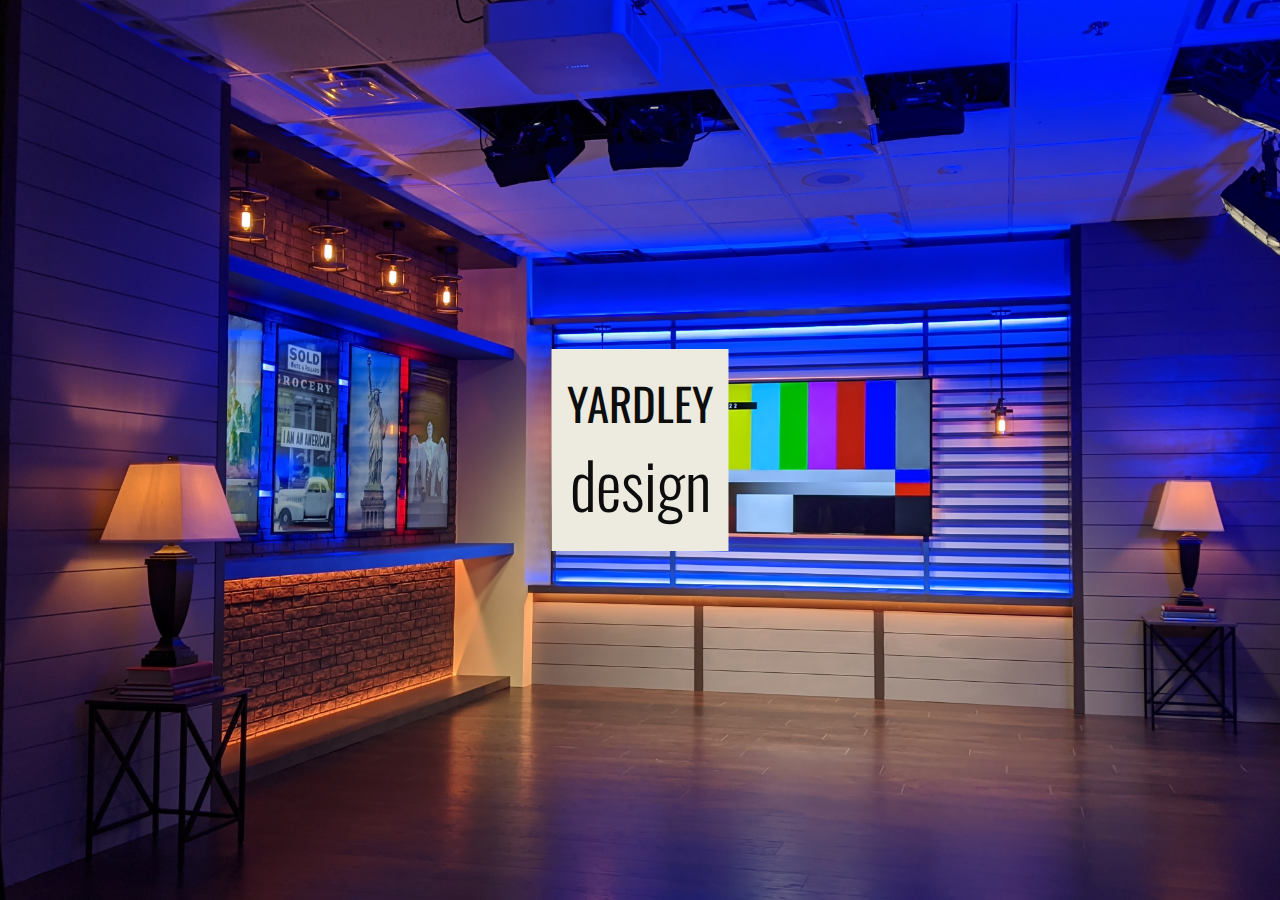
<file: index.html>
<!doctype html>
<html lang="en">
  <head>
    <!-- Required meta tags -->
    <meta charset="utf-8">
    <meta name="viewport" content="width=device-width, initial-scale=1, shrink-to-fit=no">

    <!-- Bootstrap CSS -->
    <!--<link rel="stylesheet" href="https://stackpath.bootstrapcdn.com/bootstrap/4.1.3/css/bootstrap.min.css" integrity="sha384-MCw98/SFnGE8fJT3GXwEOngsV7Zt27NXFoaoApmYm81iuXoPkFOJwJ8ERdknLPMO" crossorigin="anonymous">-->
    <link rel="stylesheet" href="background.css">
    <link rel="preconnect" href="https://fonts.gstatic.com">
    <link href="https://fonts.googleapis.com/css2?family=Oswald:wght@300;500&display=swap" rel="stylesheet">
  </head>
<!-- bootsrap navbar -->
<body>
<div id="container">
  <div id="overbutton">
    <a href="home.html"><font color="#0d0d0d">YARDLEY</br>
      <span style="font-size:4rem;font-weight:300;">design</span></font></a>
  </div>
</div>

    <!-- Optional JavaScript -->
    <!-- jQuery first, then Popper.js, then Bootstrap JS -->
    <script src="https://code.jquery.com/jquery-3.3.1.slim.min.js" integrity="sha384-q8i/X+965DzO0rT7abK41JStQIAqVgRVzpbzo5smXKp4YfRvH+8abtTE1Pi6jizo" crossorigin="anonymous"></script>
    <script src="https://cdnjs.cloudflare.com/ajax/libs/popper.js/1.14.3/umd/popper.min.js" integrity="sha384-ZMP7rVo3mIykV+2+9J3UJ46jBk0WLaUAdn689aCwoqbBJiSnjAK/l8WvCWPIPm49" crossorigin="anonymous"></script>
    <script src="https://stackpath.bootstrapcdn.com/bootstrap/4.1.3/js/bootstrap.min.js" integrity="sha384-ChfqqxuZUCnJSK3+MXmPNIyE6ZbWh2IMqE241rYiqJxyMiZ6OW/JmZQ5stwEULTy" crossorigin="anonymous"></script>
  </body>
</html>
</file>
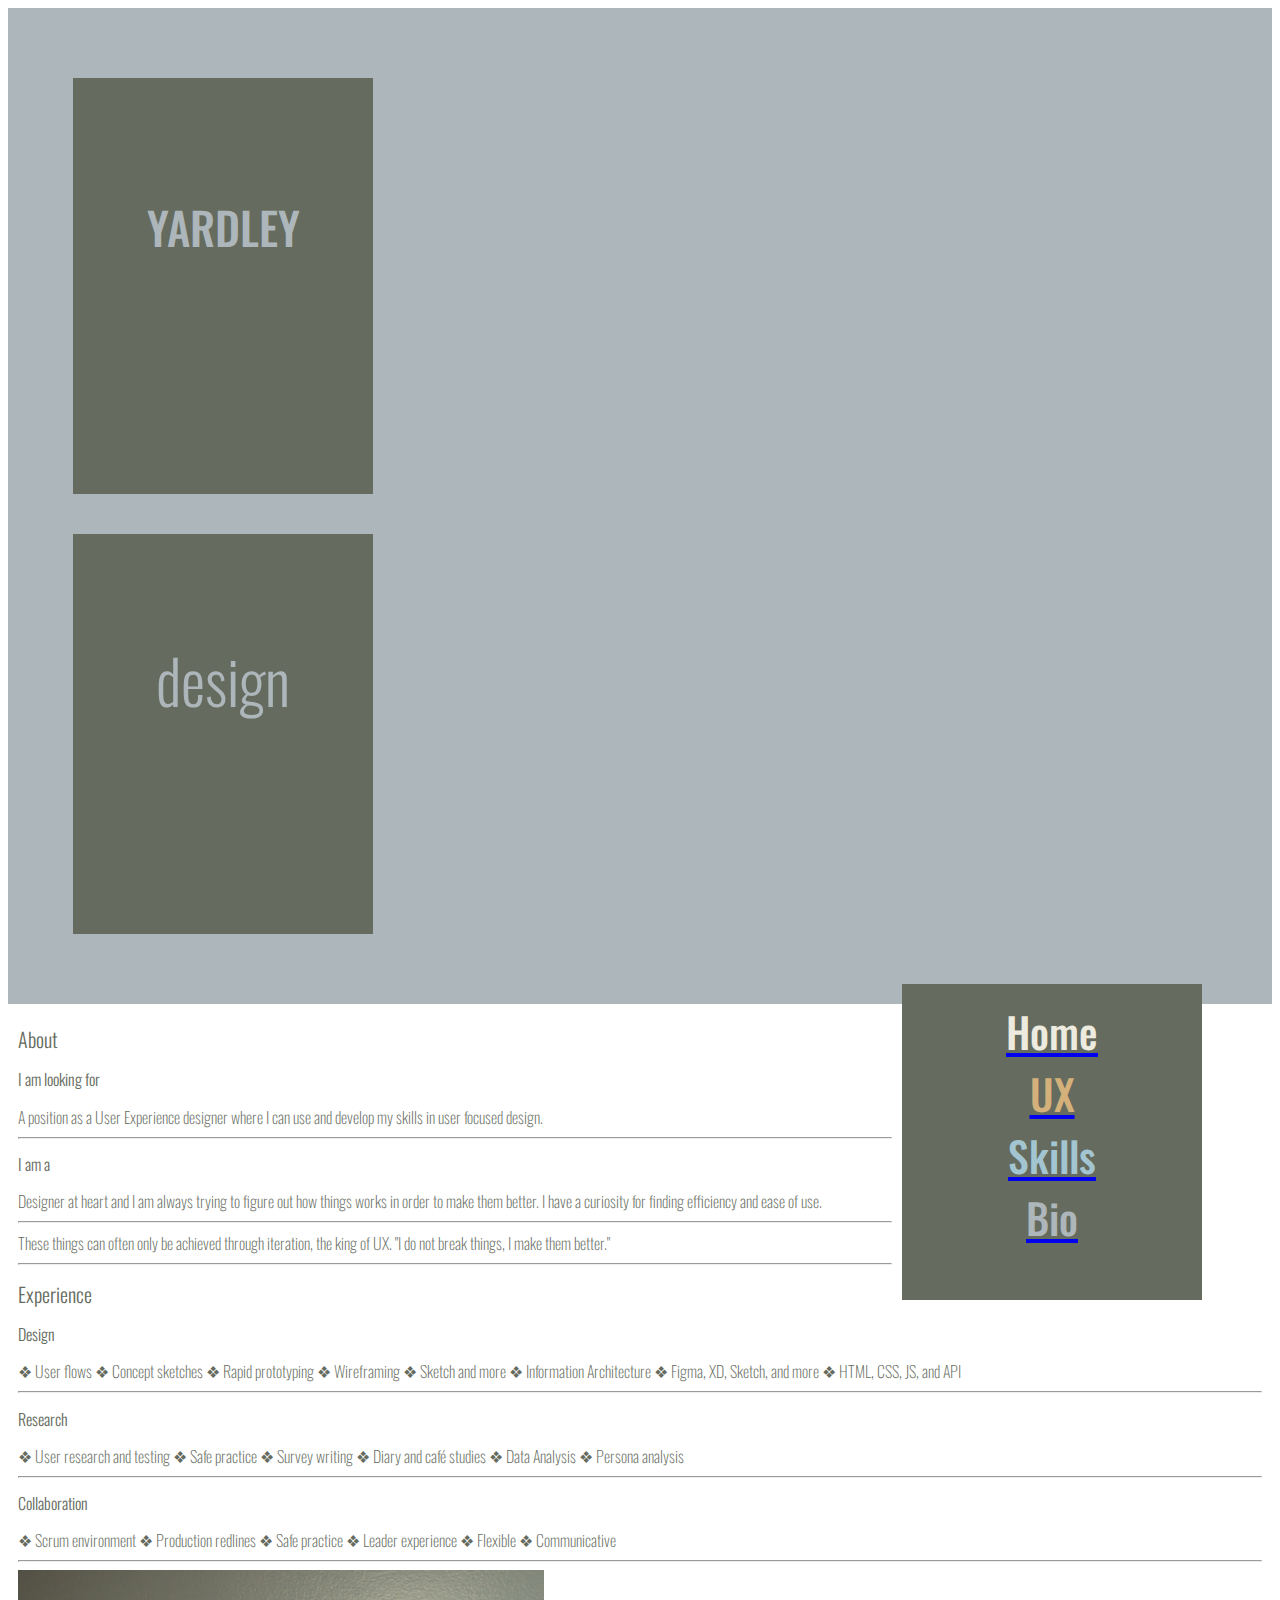
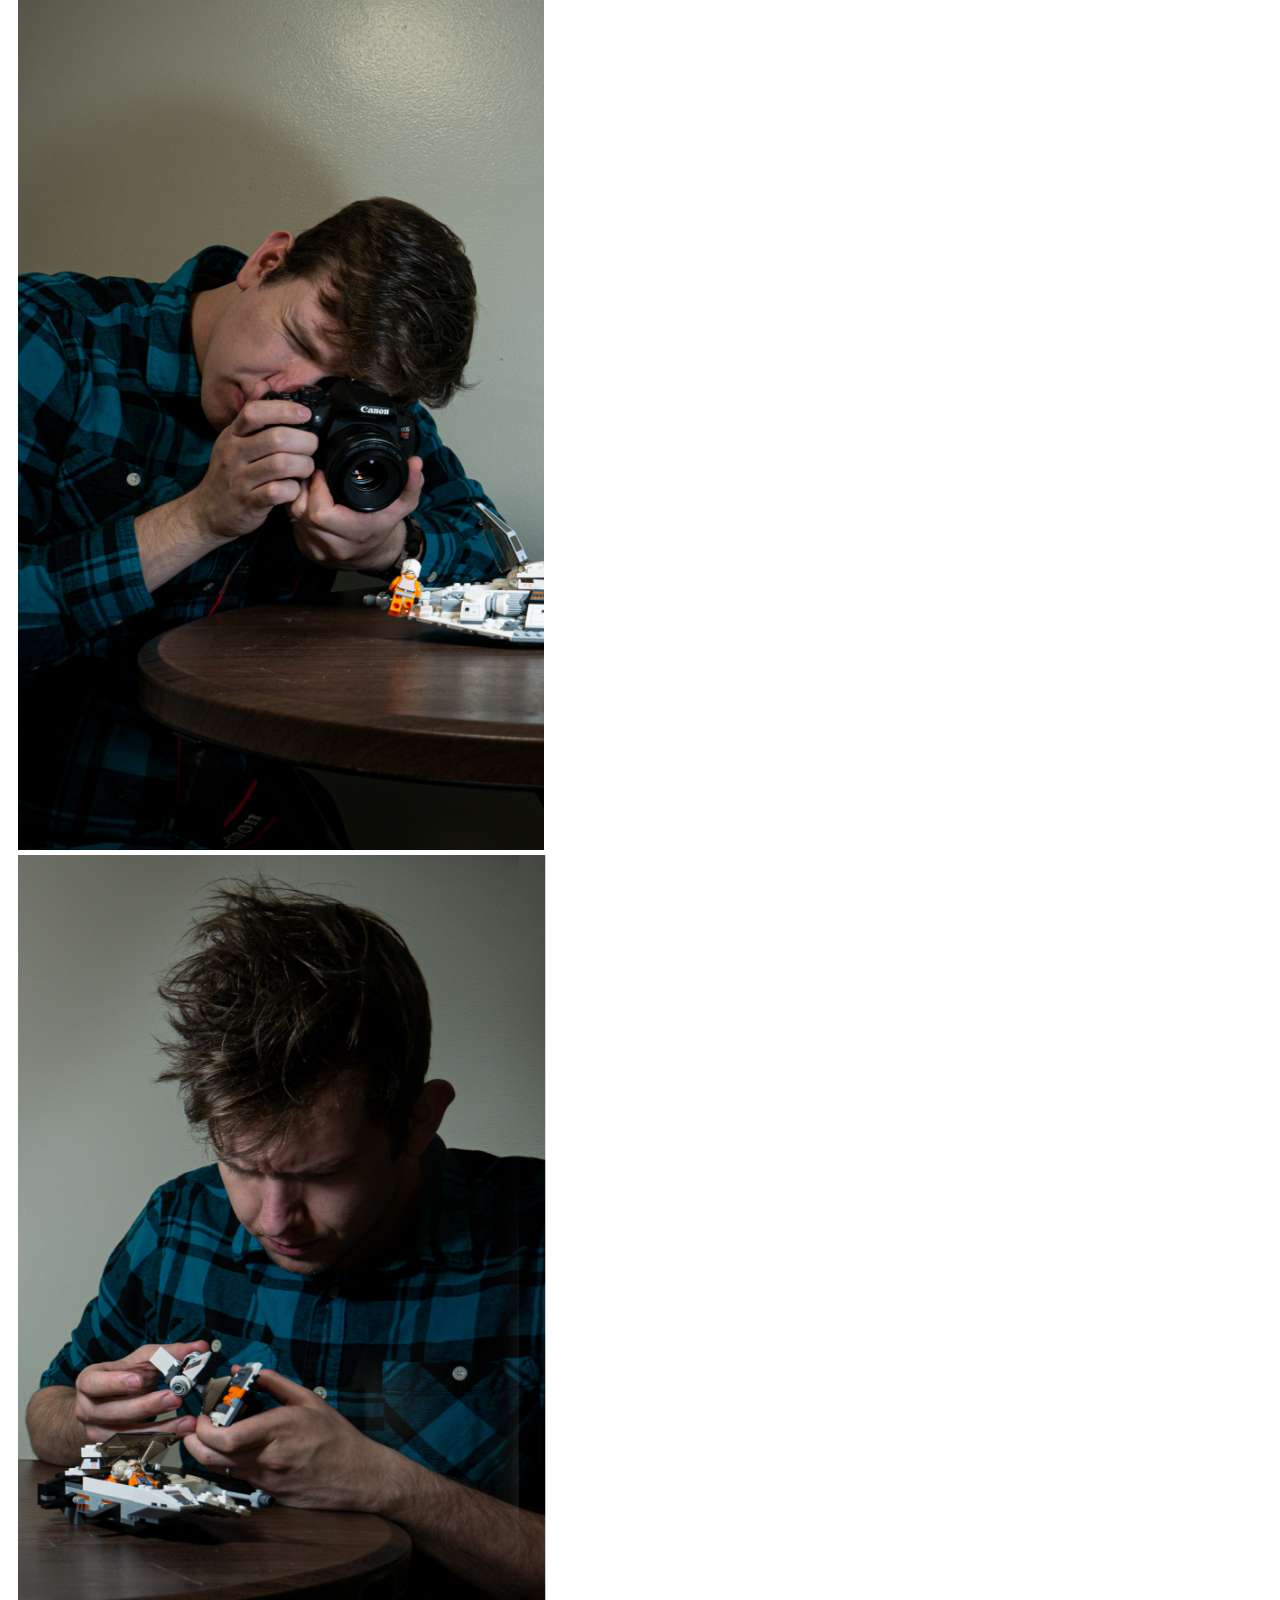
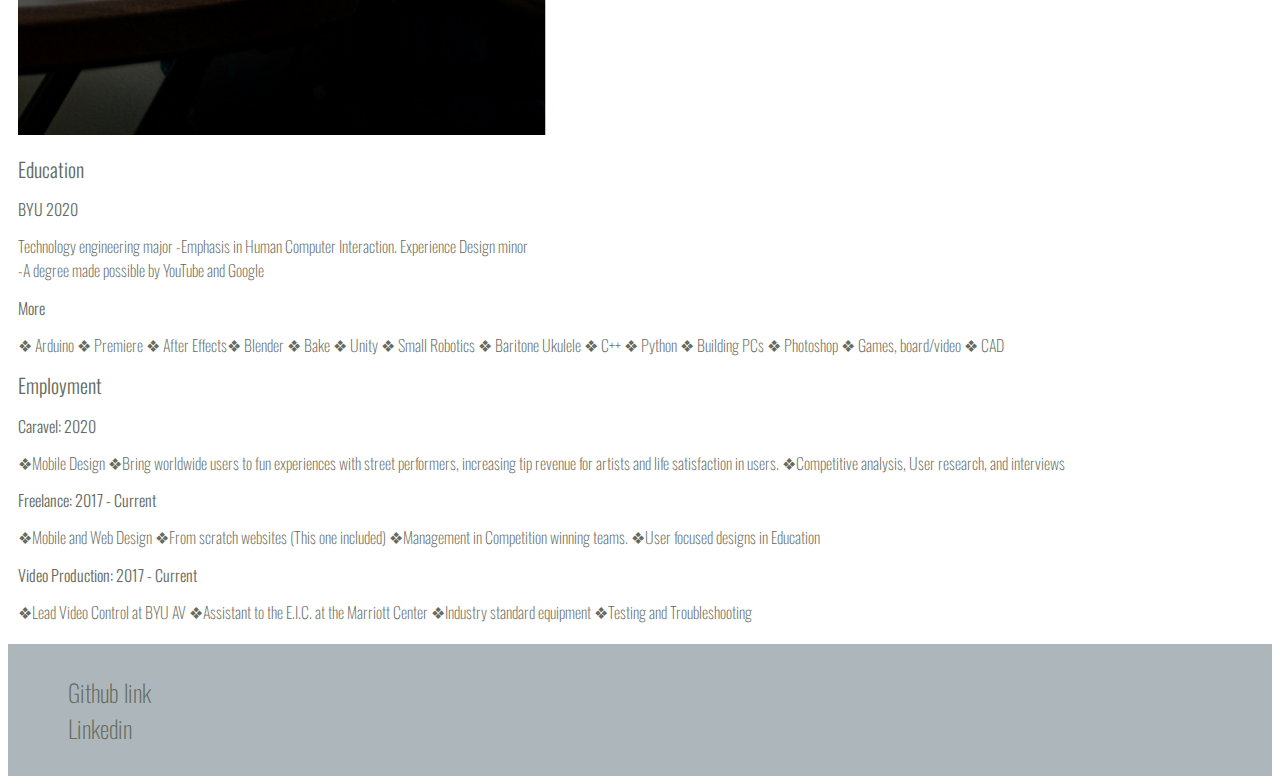
<file: bio.html>
<!doctype html>
<html lang="en">
  <head>
    <!-- Required meta tags -->
    <meta charset="utf-8">
    <meta name="viewport" content="width=device-width, initial-scale=1, shrink-to-fit=no">

    <!-- Bootstrap CSS -->
    <link rel="stylesheet" href="https://stackpath.bootstrapcdn.com/bootstrap/4.1.3/css/bootstrap.min.css" integrity="sha384-MCw98/SFnGE8fJT3GXwEOngsV7Zt27NXFoaoApmYm81iuXoPkFOJwJ8ERdknLPMO" crossorigin="anonymous">
    <link rel="stylesheet" href="style.css">
    <link rel="preconnect" href="https://fonts.gstatic.com">
    <link href="https://fonts.googleapis.com/css2?family=Oswald:wght@00300;500&display=swap" rel="stylesheet">
<!-- bootsrap navbar -->
  <title>Yardley.Design</title>
</head>
  <body>

    <div class="container-fluid">
      <div class="row align-items-center" style="padding: 30px 60px;background-color: #ADB6BA;">
        <div class="logoA">
          <a class="logo1" href="home.html"style="color: #ADB6BA;">YARDLEY</a>
        </div>

        <div class="logoB">
          <a class="logo2" href="home.html"style="color: #ADB6BA;">design</a>
        </div>

        <div class="ml-auto">
          <div class="navBox">
            <a href="home.html"><span style="color:#EDEADF;">Home</span></br></a>
            <a href="UX.html"><span style="color:#D4B17A;">UX</span></br></a>
            <a href="skills.html"><span style="color:#A3C5D1;">Skills</span></br></a>
            <a href="bio.html"><span style="color:#ADB6BA">Bio</span></br></a>
          </div>
        </div>
      </div>


  <!--  <div class="container-fluid">-->
        <div class="row" style="margin: 20px 10px 20px 10px">
          <div class="col-lg-2">
            <h1>About</h1>
            <h2>I am looking for</h2>
            <p1>A position as a User Experience designer where I can use and develop my skills in user focused design.</p1><hr>
            <h2>I am a</h2>
            <p1>Designer at heart and I am always trying to figure out how things works in order to make them better.
              I have a curiosity for finding efficiency and ease of use.
            </p1><hr>
            <p1>
              These things can often only be achieved through iteration, the king of UX.
            </p1>
            <p1>
              "I do not break things, I make them better."
            </p1><hr>
          </div>
          <div class="col-lg-2">
            <h1>Experience</h1>
            <h2>Design</h2>
            <p1>
              ❖ User flows ❖ Concept sketches
              ❖ Rapid prototyping ❖ Wireframing
              ❖ Sketch and more ❖ Information Architecture
              ❖ Figma, XD, Sketch, and more
              ❖ HTML, CSS, JS, and API
            </p1><br><hr>
            <h2>Research</h2>
            <p1>
              ❖ User research and testing ❖ Safe practice
              ❖ Survey writing ❖ Diary and café studies
              ❖ Data Analysis ❖ Persona analysis
            </p1><br><hr>
            <h2>Collaboration</h2>
            <p1>
              ❖ Scrum environment ❖ Production redlines
              ❖ Safe practice ❖ Leader experience
              ❖ Flexible ❖ Communicative
            </p1><br><hr>
          </div>
          <div class="col-lg-2">
            <img class="img-fluid" src="images/left2.png" alt="self portrait left">
          </div>
          <div class="col-lg-2">
            <img class="img-fluid" src="images/right2.png" alt="self portrait right">
          </div>
          <div class="col-lg-2">
            <h1>Education</h1>
            <h2>BYU 2020</h2>
            <p1>
              Technology engineering major
              -Emphasis in Human Computer Interaction.
              Experience Design minor </br>
              -A degree made possible by YouTube and Google
            </p1><br>
            <h2>More</h2>
            <p1>
              ❖ Arduino ❖ Premiere
              ❖ After Effects❖ Blender ❖ Bake
              ❖ Unity ❖ Small Robotics
              ❖ Baritone Ukulele ❖ C++
              ❖ Python ❖ Building PCs ❖ Photoshop
              ❖ Games, board/video ❖ CAD
            </p1><br>
          </div>
          <div class="col-lg-2">
            <h1>Employment</h1>
            <h2>Caravel: 2020</h2>
            <p1>
              ❖Mobile Design
              ❖Bring worldwide users to fun experiences with street performers,
              increasing tip revenue for artists and life satisfaction in users.
              ❖Competitive analysis, User research, and interviews
            </p1>
            <h2>Freelance: 2017 - Current</h2>
            <p1>
              ❖Mobile and Web Design
              ❖From scratch websites (This one included)
              ❖Management in Competition winning teams.
              ❖User focused designs in Education
            </p1>
            <h2>Video Production: 2017 - Current</h2>
            <p1>
              ❖Lead Video Control at BYU AV
              ❖Assistant to the E.I.C. at the Marriott Center
              ❖Industry standard equipment
              ❖Testing and Troubleshooting
            </p1>
          </div>
      </div>
          </div>
<!--    </div>   -->

    <div class="row align-items-center justify-content-center text-center" style="padding: 30px 60px;background-color: #ADB6BA;">
      <div class="col-sm-6" style="margin-bottom:0">
        <a href="https://github.com/Stringmaster4" class="bottom">Github link</a>
      </div>
      <div class="col-sm-6 text-center">
        <a href="https://www.linkedin.com/in/yardleykyle/" class="bottom">Linkedin</a>
      </div>
    </div>

    <!-- Optional JavaScript -->
    <!-- jQuery first, then Popper.js, then Bootstrap JS -->
    <script src="https://code.jquery.com/jquery-3.3.1.slim.min.js" integrity="sha384-q8i/X+965DzO0rT7abK41JStQIAqVgRVzpbzo5smXKp4YfRvH+8abtTE1Pi6jizo" crossorigin="anonymous"></script>
    <script src="https://cdnjs.cloudflare.com/ajax/libs/popper.js/1.14.3/umd/popper.min.js" integrity="sha384-ZMP7rVo3mIykV+2+9J3UJ46jBk0WLaUAdn689aCwoqbBJiSnjAK/l8WvCWPIPm49" crossorigin="anonymous"></script>
    <script src="https://stackpath.bootstrapcdn.com/bootstrap/4.1.3/js/bootstrap.min.js" integrity="sha384-ChfqqxuZUCnJSK3+MXmPNIyE6ZbWh2IMqE241rYiqJxyMiZ6OW/JmZQ5stwEULTy" crossorigin="anonymous"></script>
  </body>
</html>
</file>
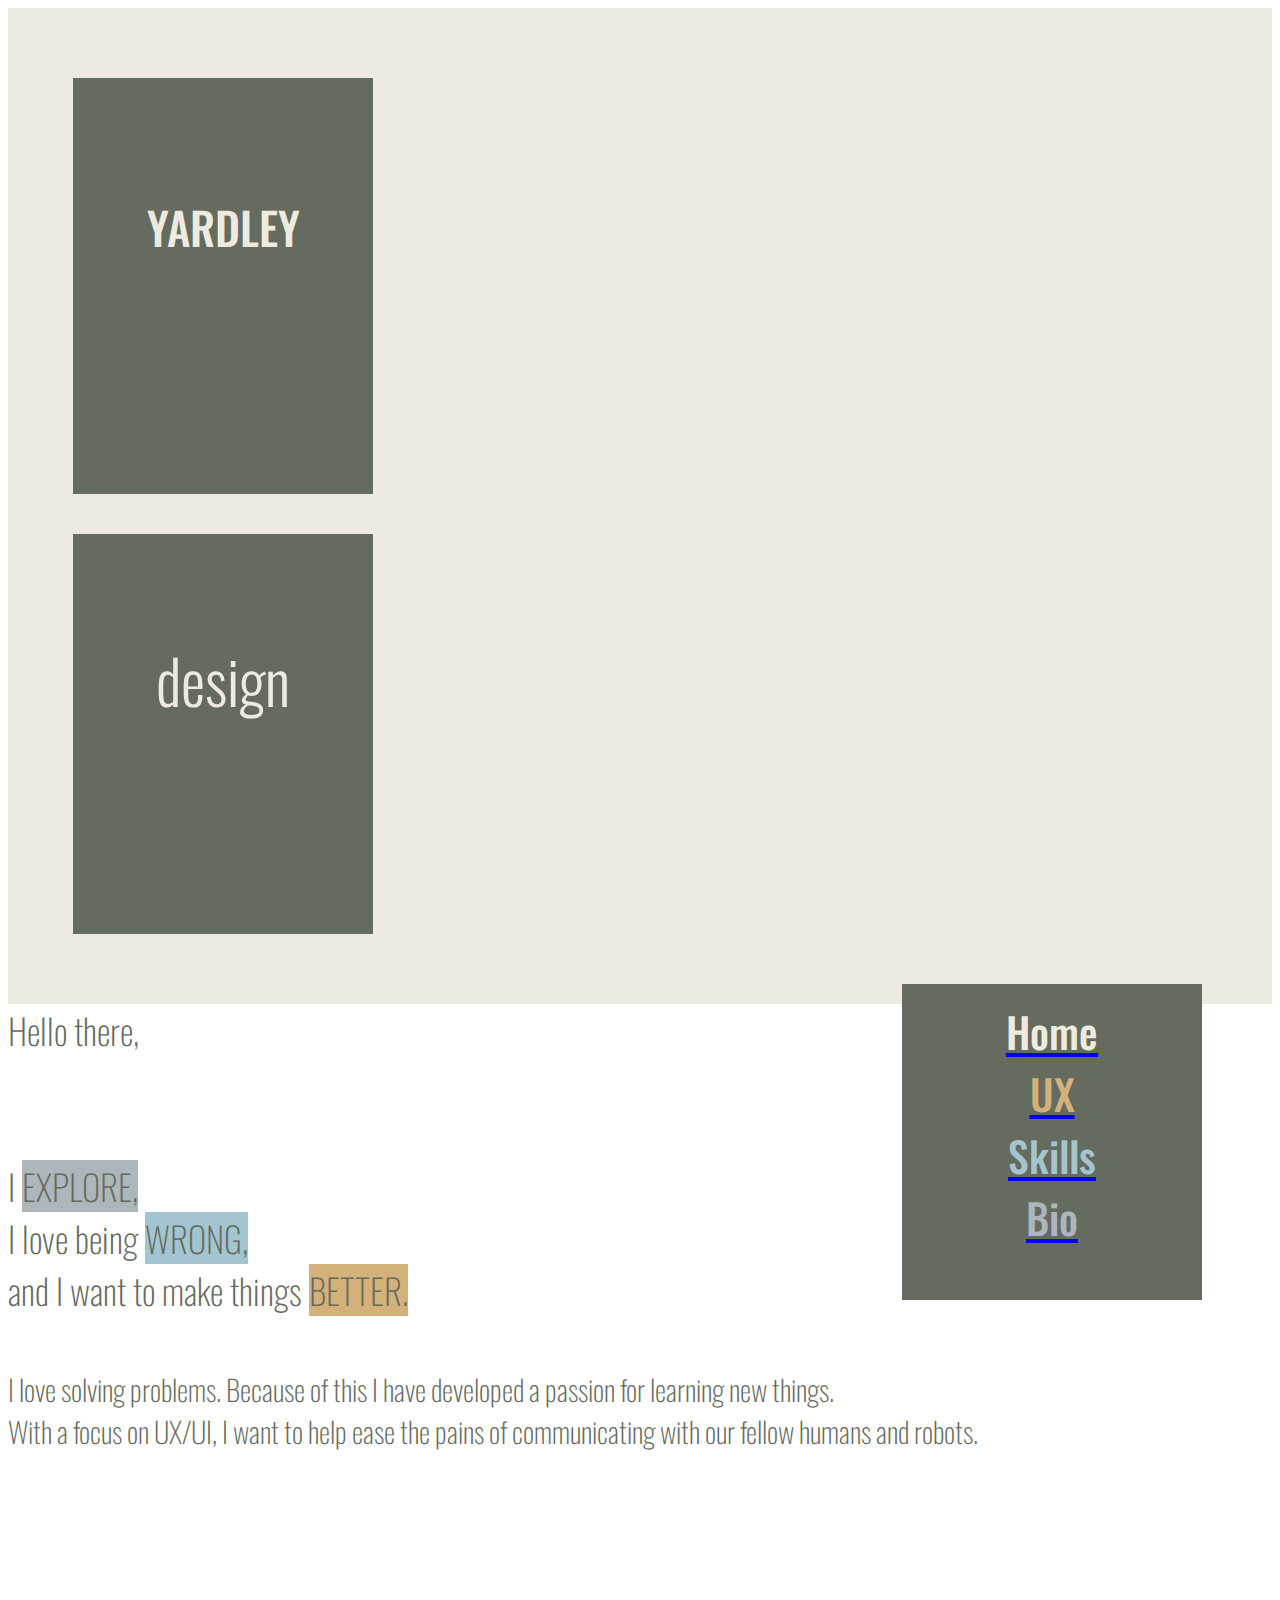
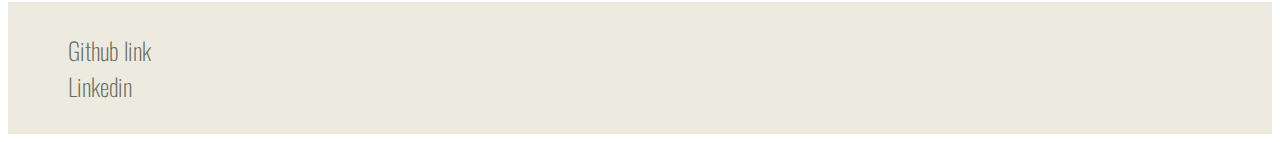
<file: home.html>
<!doctype html>
<html lang="en">
  <head>
    <!-- Required meta tags -->
    <meta charset="utf-8">
    <meta name="viewport" content="width=device-width, initial-scale=1, shrink-to-fit=no">

    <!-- Bootstrap CSS -->
    <link rel="stylesheet" href="https://stackpath.bootstrapcdn.com/bootstrap/4.1.3/css/bootstrap.min.css" integrity="sha384-MCw98/SFnGE8fJT3GXwEOngsV7Zt27NXFoaoApmYm81iuXoPkFOJwJ8ERdknLPMO" crossorigin="anonymous">
    <link rel="stylesheet" href="style.css">
    <link rel="preconnect" href="https://fonts.gstatic.com">
    <link href="https://fonts.googleapis.com/css2?family=Oswald:wght@00300;500&display=swap" rel="stylesheet">
<!-- bootsrap navbar -->
  <title>Yardley.Design</title>
</head>
  <body>

    <div class="container-fluid">
      <div class="row align-items-center" style="padding: 30px 60px;background-color: #EDEADF;">
        <div class="logoA">
          <a class="logo1" href="home.html">YARDLEY</a>
        </div>

        <div class="logoB">
          <a class="logo2" href="home.html">design</a>
        </div>

        <div class="ml-auto">
          <div class="navBox">
            <a href="home.html"><span style="color:#EDEADF;">Home</span></br></a>
            <a href="UX.html"><span style="color:#D4B17A;">UX</span></br></a>
            <a href="skills.html"><span style="color:#A3C5D1;">Skills</span></br></a>
            <a href="bio.html"><span style="color:#ADB6BA">Bio</span></br></a>
          </div>
        </div>
      </div>
    </div>

    <div class="container-fluid">
      <div class="row justify-content-center" style="padding-bottom: 150px;">
        <div class="col-md-6">
          <p1 class="home">
            Hello there, </br></br></br>
            I <a href="bio.html" class="grey">EXPLORE,</a></br>
            I love being <a href="skills.html" class="blue">WRONG,</a></br>
            and I want to make things <a href="UX.html" class="orange">BETTER.</a></br><br>
          </p1>
          <p2 class="home">
            I love solving problems.
            Because of this I have developed a passion for learning new things.</br>
            With a focus on UX/UI, I want to help ease the
            pains of communicating with our fellow humans and robots.
          </p2>
        </div>
      </div>
    </div>

    <div class="row align-items-center justify-content-center text-center" style="padding: 30px 60px;background-color: #EDEADF;">
      <div class="col-sm-6" style="margin-bottom:0">
        <a href="https://github.com/Stringmaster4" class="bottom">Github link</a>
      </div>
      <div class="col-sm-6 text-center">
        <a href="https://www.linkedin.com/in/yardleykyle/" class="bottom">Linkedin</a>
      </div>
    </div>

    <!-- Optional JavaScript -->
    <!-- jQuery first, then Popper.js, then Bootstrap JS -->
    <script src="https://code.jquery.com/jquery-3.3.1.slim.min.js" integrity="sha384-q8i/X+965DzO0rT7abK41JStQIAqVgRVzpbzo5smXKp4YfRvH+8abtTE1Pi6jizo" crossorigin="anonymous"></script>
    <script src="https://cdnjs.cloudflare.com/ajax/libs/popper.js/1.14.3/umd/popper.min.js" integrity="sha384-ZMP7rVo3mIykV+2+9J3UJ46jBk0WLaUAdn689aCwoqbBJiSnjAK/l8WvCWPIPm49" crossorigin="anonymous"></script>
    <script src="https://stackpath.bootstrapcdn.com/bootstrap/4.1.3/js/bootstrap.min.js" integrity="sha384-ChfqqxuZUCnJSK3+MXmPNIyE6ZbWh2IMqE241rYiqJxyMiZ6OW/JmZQ5stwEULTy" crossorigin="anonymous"></script>
  </body>
</html>
</file>
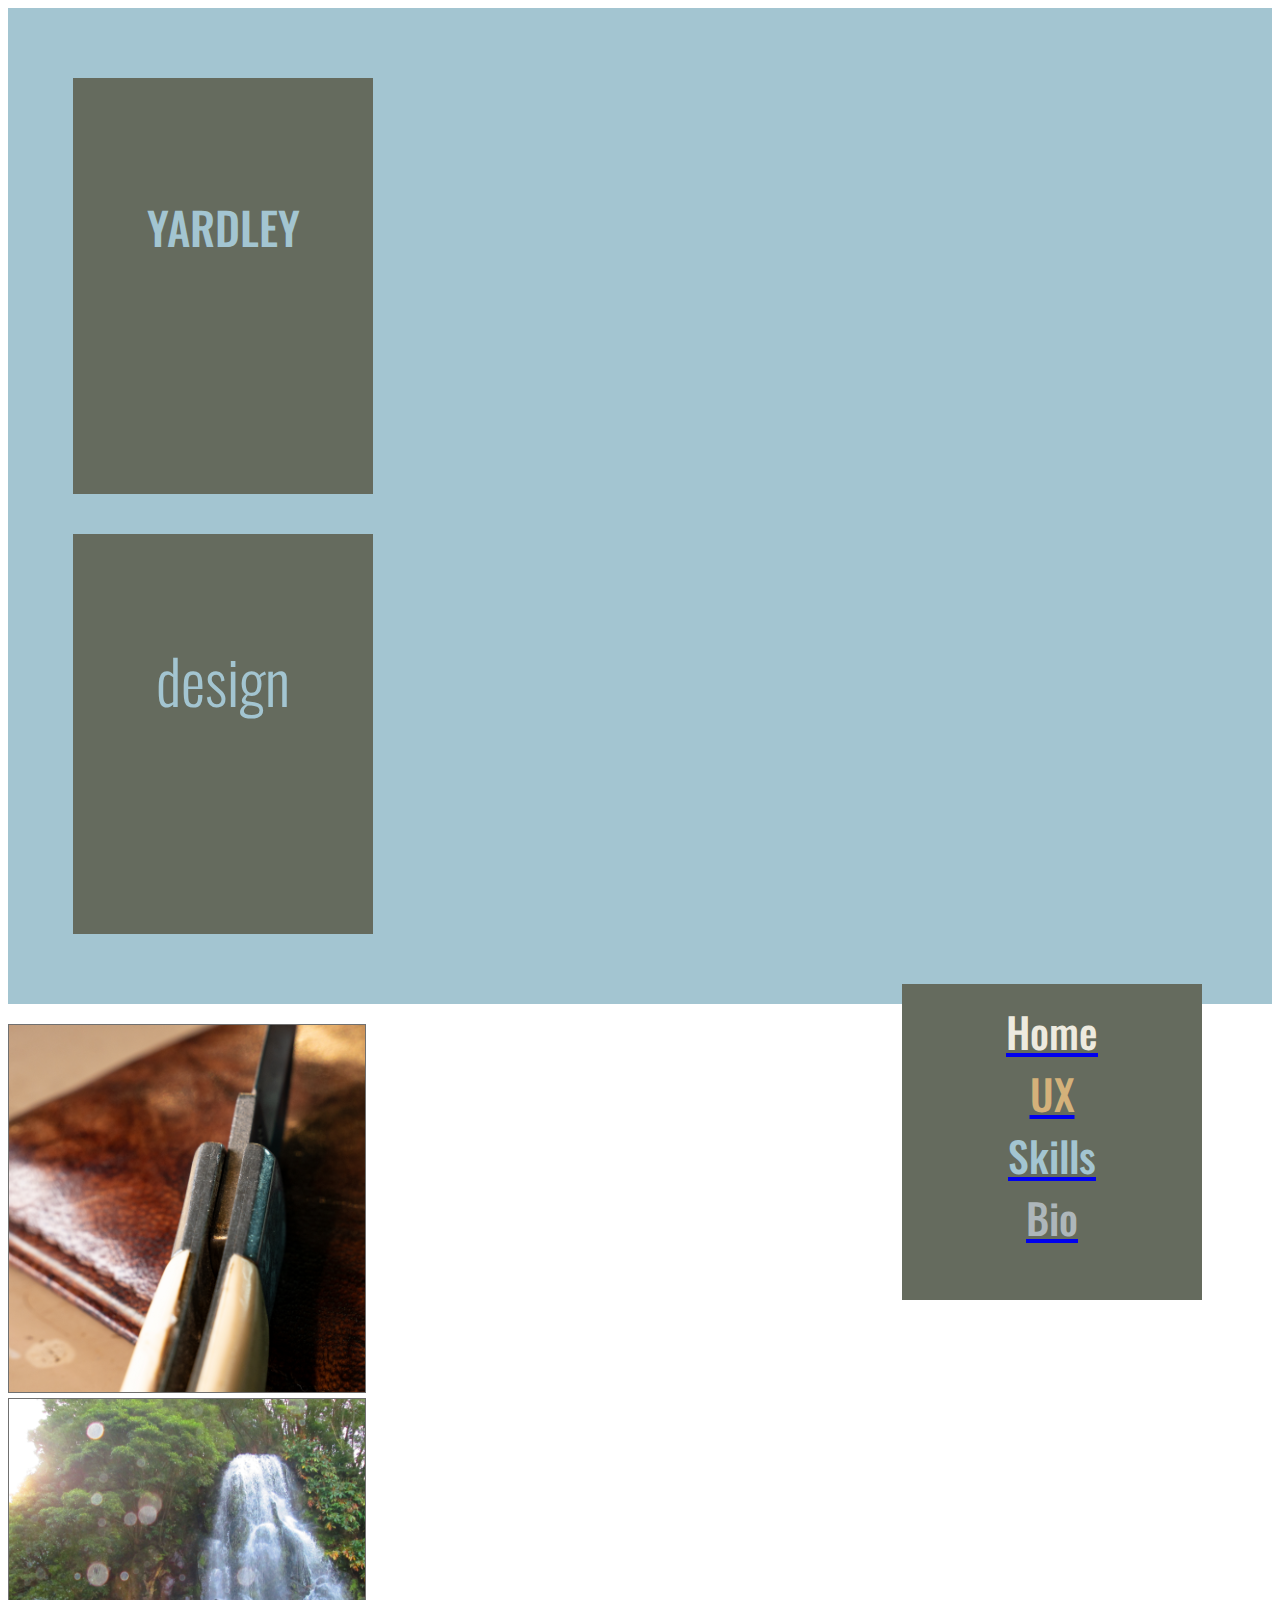
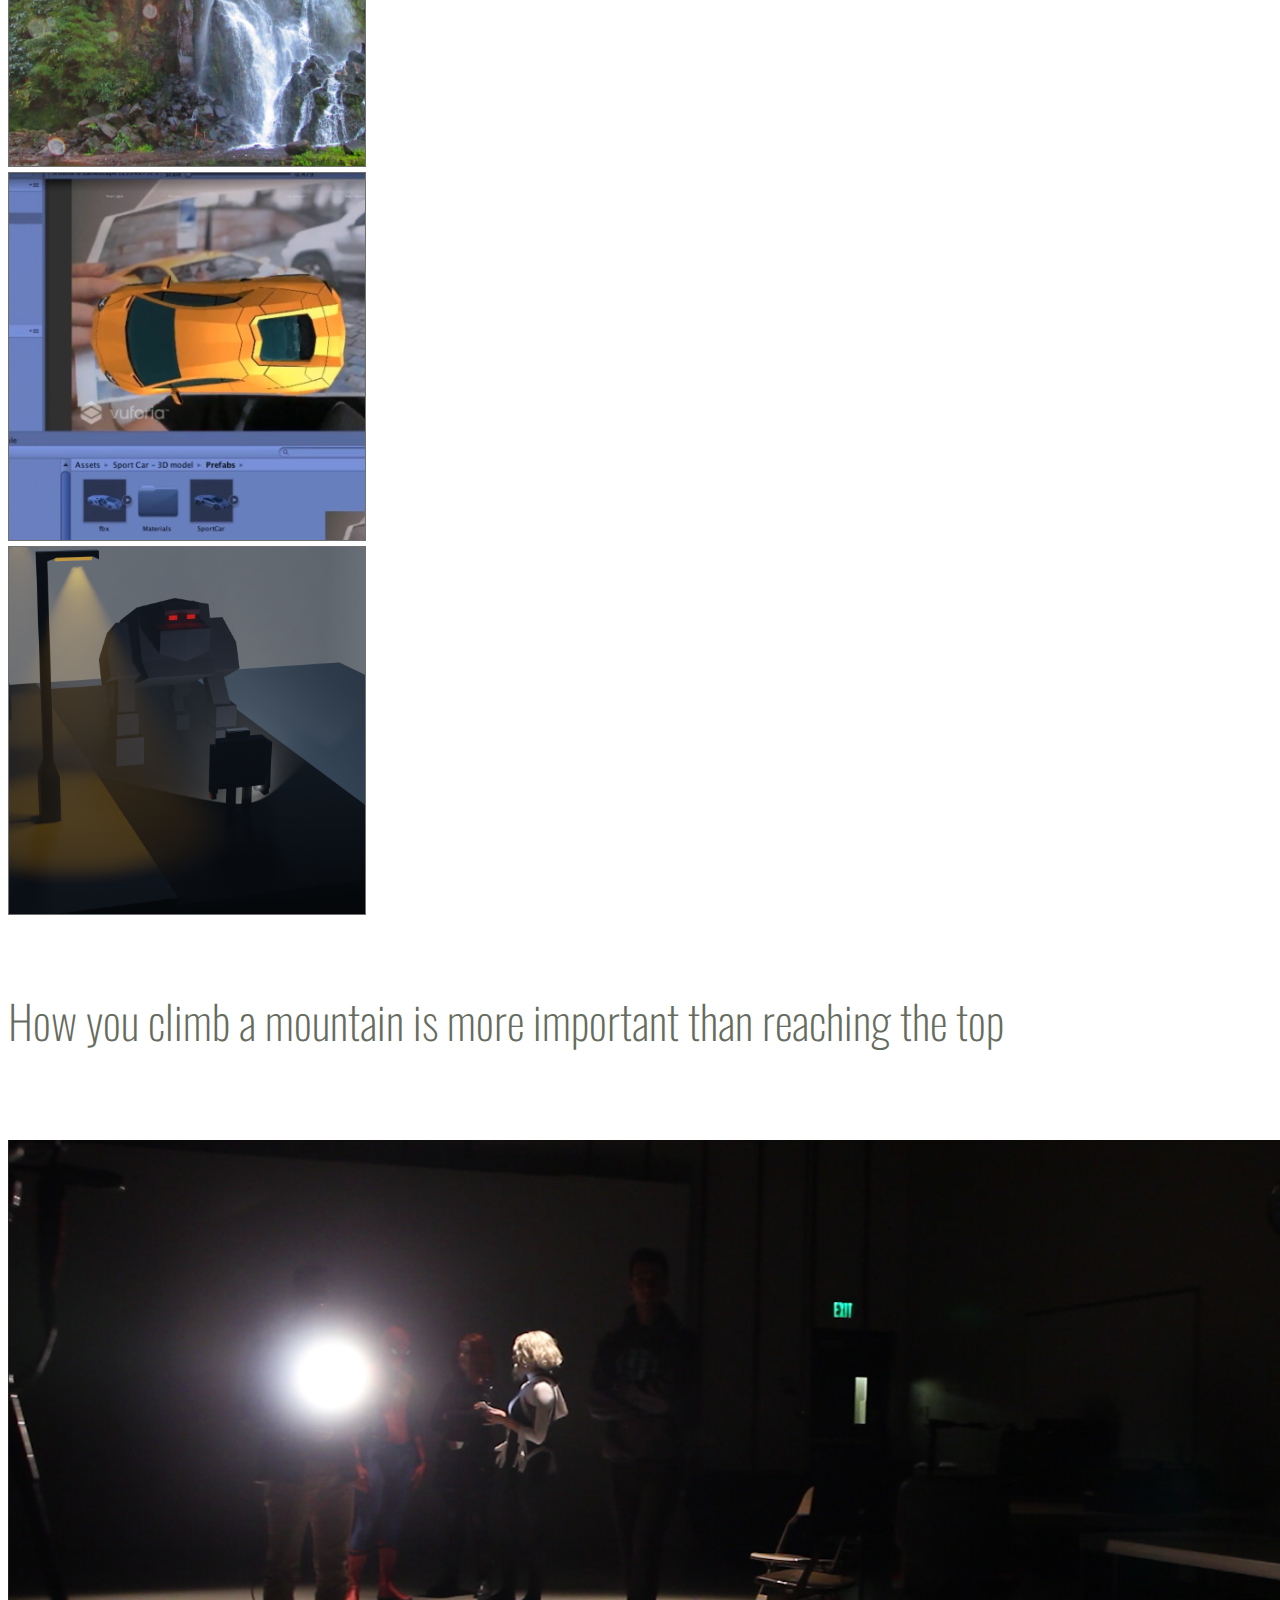
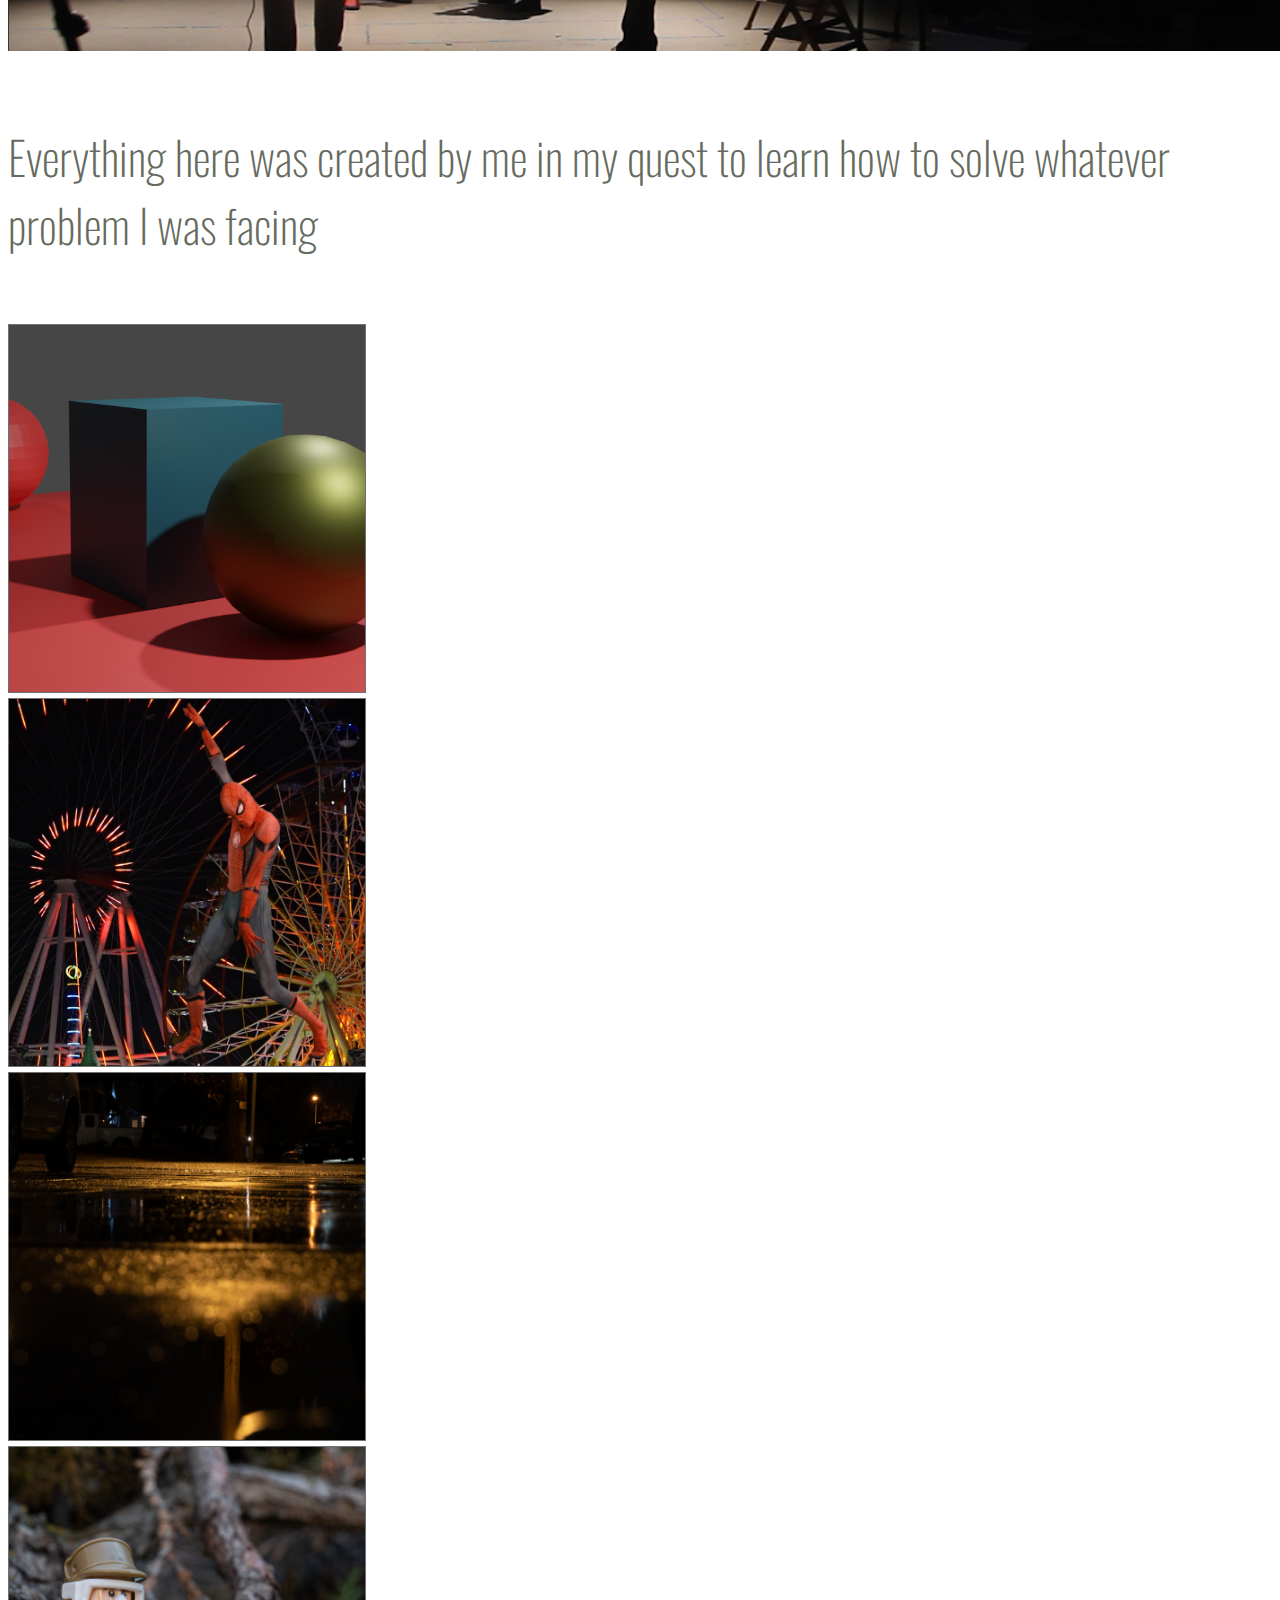
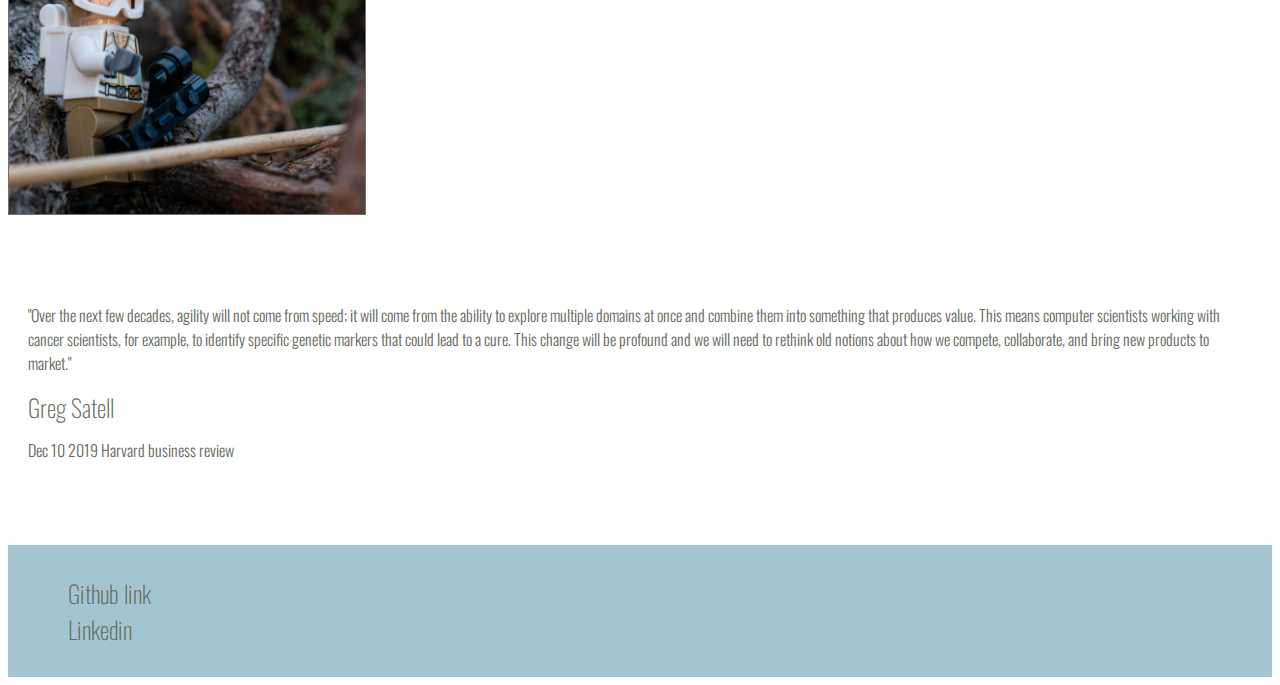
<file: skills.html>
<!doctype html>
<html lang="en">
  <head>
    <!-- Required meta tags -->
    <meta charset="utf-8">
    <meta name="viewport" content="width=device-width, initial-scale=1, shrink-to-fit=no">

    <!-- Bootstrap CSS -->
    <link rel="stylesheet" href="https://stackpath.bootstrapcdn.com/bootstrap/4.1.3/css/bootstrap.min.css" integrity="sha384-MCw98/SFnGE8fJT3GXwEOngsV7Zt27NXFoaoApmYm81iuXoPkFOJwJ8ERdknLPMO" crossorigin="anonymous">
    <link rel="stylesheet" href="style.css">
    <link rel="preconnect" href="https://fonts.gstatic.com">
    <link href="https://fonts.googleapis.com/css2?family=Oswald:wght@00300;500&display=swap" rel="stylesheet">
<!-- bootsrap navbar -->
  <title>Yardley.Design</title>
</head>
  <body>

    <div class="container-fluid">
      <div class="row align-items-center" style="padding: 30px 60px;background-color: #A3C5D1;">
        <div class="logoA">
          <a class="logo1" href="home.html" style="color: #A3C5D1;">YARDLEY</a>
        </div>

        <div class="logoB">
          <a class="logo2" href="home.html" style="color: #A3C5D1;">design</a>
        </div>

        <div class="ml-auto">
          <div class="navBox">
            <a href="home.html"><span style="color:#EDEADF;">Home</span></br></a>
            <a href="UX.html"><span style="color:#D4B17A;">UX</span></br></a>
            <a href="skills.html"><span style="color:#A3C5D1;">Skills</span></br></a>
            <a href="bio.html"><span style="color:#ADB6BA">Bio</span></br></a>
          </div>
        </div>
      </div>
    </div>

    <div class="container-fluid">
      <div class="row justify-content-center" style="padding-top: 20px;">
        <div class="col-lg-3 col-md-6">
          <img src="images/knife.png" alt="shot of knife">
        </div>
        <div class="col-lg-3 col-md-6">
          <img src="images/falls.png" alt="shot of waterfall">
        </div>
        <div class="col-lg-3 col-md-6">
          <img src="images/car.png" alt="3D car">
        </div>
        <div class="col-lg-3 col-md-6">
          <img src="images/monster.png" alt="3D animation scene of man and monster">
        </div>
      </div>
      <div class="row justify-content-center" style="padding-top: 20px;">
        <div>
          <h3 class="skill">How you climb a mountain is more important than reaching the top</h1>
        </div>
      </div>
      <div class="row justify-content-center" style="padding-top: 20px;">
        <div>
          <a href="https://www.youtube.com/watch?v=wcORCjR8WR4">
            <img src="images/film.png" alt="shot at a film set" style="padding-top: 20px;">
          </a>
        </div>
      </div>
      <div class="row justify-content-center" style="padding-top: 20px;">
        <div>
          <h3 class="skill">Everything here was created by me in my quest to learn how to solve whatever problem I was facing</h1>
        </div>
      </div>
      <div class="row justify-content-center" style="padding-top: 20px;">
        <div class="col-lg-3 col-md-6">
          <img src="images/3D.png" alt="3D render of shapes">
        </div>
        <div class="col-lg-3 col-md-6">
          <a href="https://www.youtube.com/watch?v=j-HRZTBXhl0&ab_channel=SpideyBeats">
            <img src="images/spidey.png" alt="Spidey Bweats">
          </a>
        </div>
        <div class="col-lg-3 col-md-6">
          <img src="images/rain.png" alt="shot of rainy night">
        </div>
        <div class="col-lg-3 col-md-6">
          <img src="images/lego.png" alt="shot of LEGO figure">
        </div>
      </div>
    </div>

    <div class="container-fluid">
      <div class="row justify-content-center" style="padding: 70px 20px 70px 20px;">
    <div class="col-lg-3 col-md-6">
      <h2>"Over the next few decades, agility will not come from speed;
      it will come from the ability to explore multiple domains at once and combine them into something that produces value.
      This means computer scientists working with cancer scientists,
      for example, to identify specific genetic markers that could lead to a cure.
      This change will be profound and we will need to rethink old notions about how we
      compete, collaborate, and bring new products to market."</h2>
      <a href="https://hbr.org/2019/12/why-move-fast-and-break-things-doesnt-work-anymore" class="bottom">Greg Satell</a>
      <h2>Dec 10 2019
      Harvard business review</h2>
    </div>
  </div>
</div>

    <div class="row align-items-center justify-content-center text-center" style="padding: 30px 60px;background-color: #A3C5D1;">
      <div class="col-sm-6" style="margin-bottom:0">
        <a href="https://github.com/Stringmaster4" class="bottom">Github link</a>
      </div>
      <div class="col-sm-6 text-center">
        <a href="https://www.linkedin.com/in/yardleykyle/" class="bottom">Linkedin</a>
      </div>
    </div>

    <!-- Optional JavaScript -->
    <!-- jQuery first, then Popper.js, then Bootstrap JS -->
    <script src="https://code.jquery.com/jquery-3.3.1.slim.min.js" integrity="sha384-q8i/X+965DzO0rT7abK41JStQIAqVgRVzpbzo5smXKp4YfRvH+8abtTE1Pi6jizo" crossorigin="anonymous"></script>
    <script src="https://cdnjs.cloudflare.com/ajax/libs/popper.js/1.14.3/umd/popper.min.js" integrity="sha384-ZMP7rVo3mIykV+2+9J3UJ46jBk0WLaUAdn689aCwoqbBJiSnjAK/l8WvCWPIPm49" crossorigin="anonymous"></script>
    <script src="https://stackpath.bootstrapcdn.com/bootstrap/4.1.3/js/bootstrap.min.js" integrity="sha384-ChfqqxuZUCnJSK3+MXmPNIyE6ZbWh2IMqE241rYiqJxyMiZ6OW/JmZQ5stwEULTy" crossorigin="anonymous"></script>
  </body>
</html>
</file>
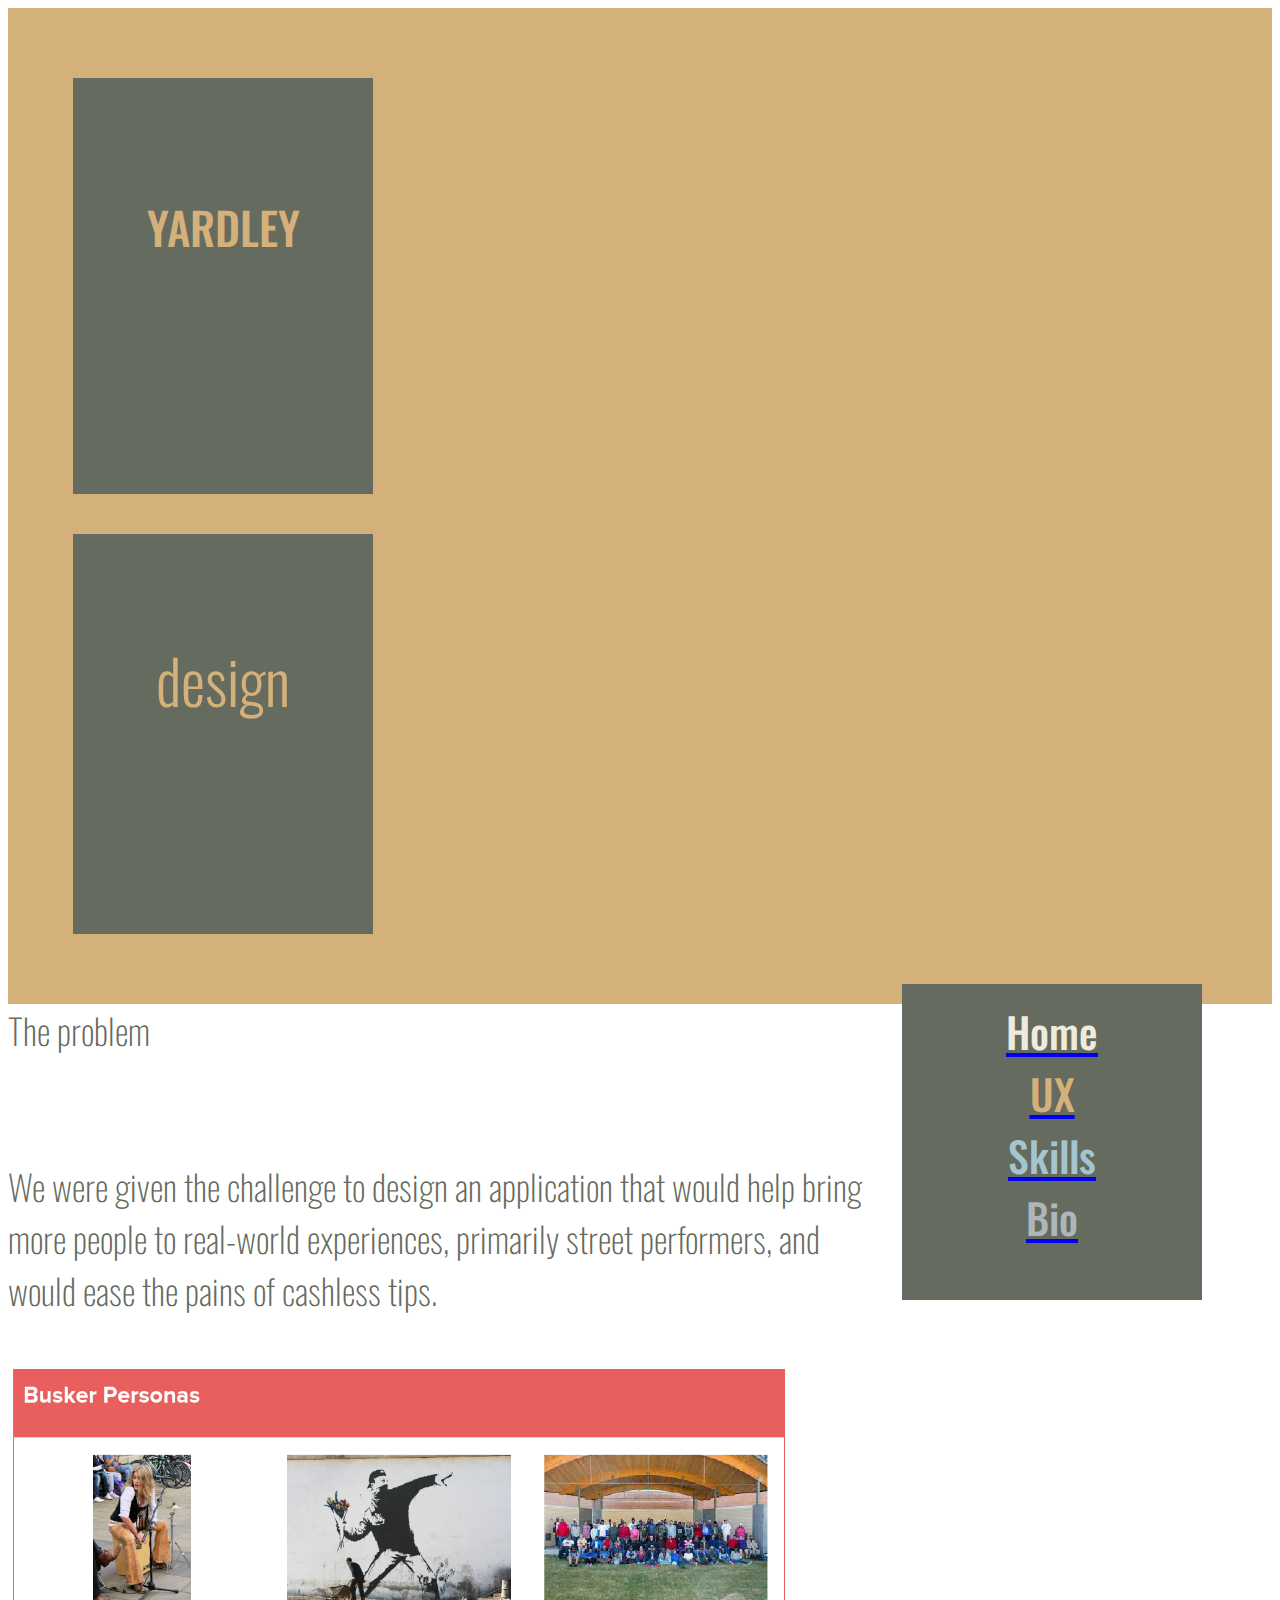
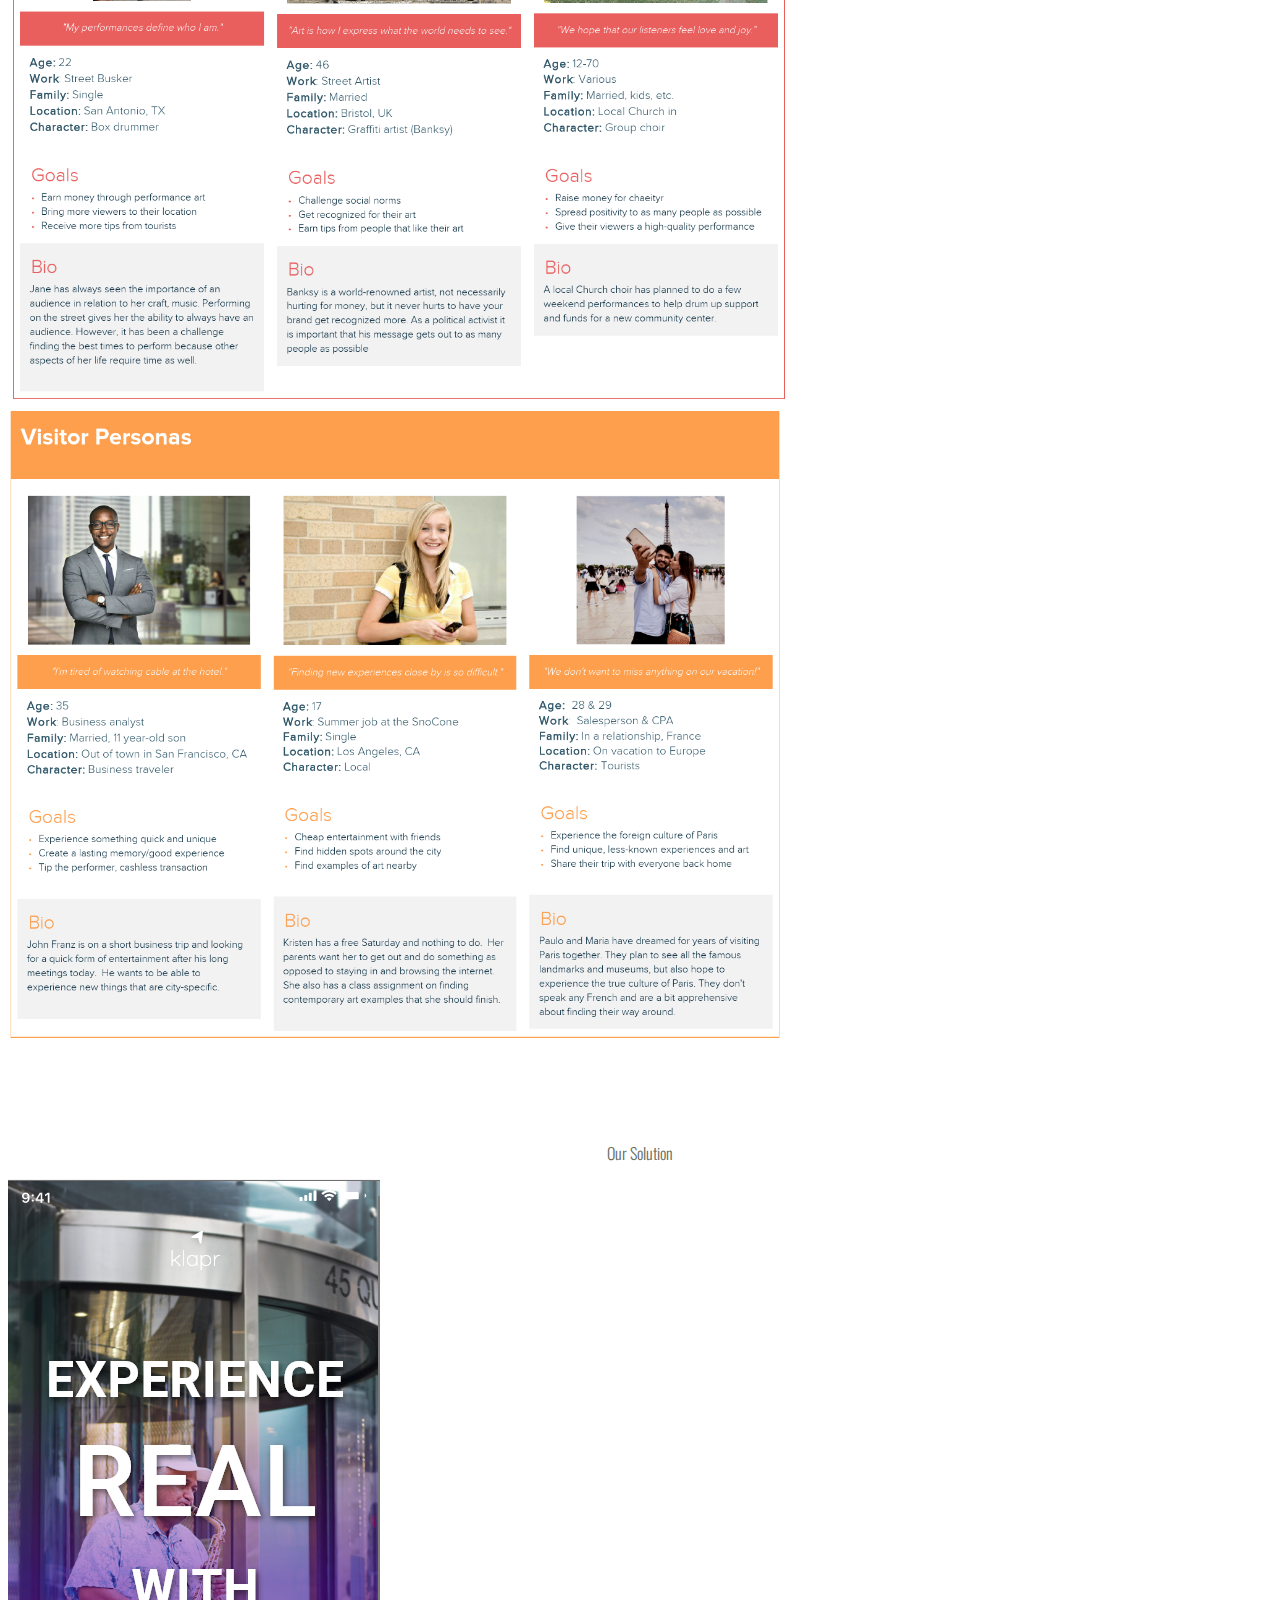
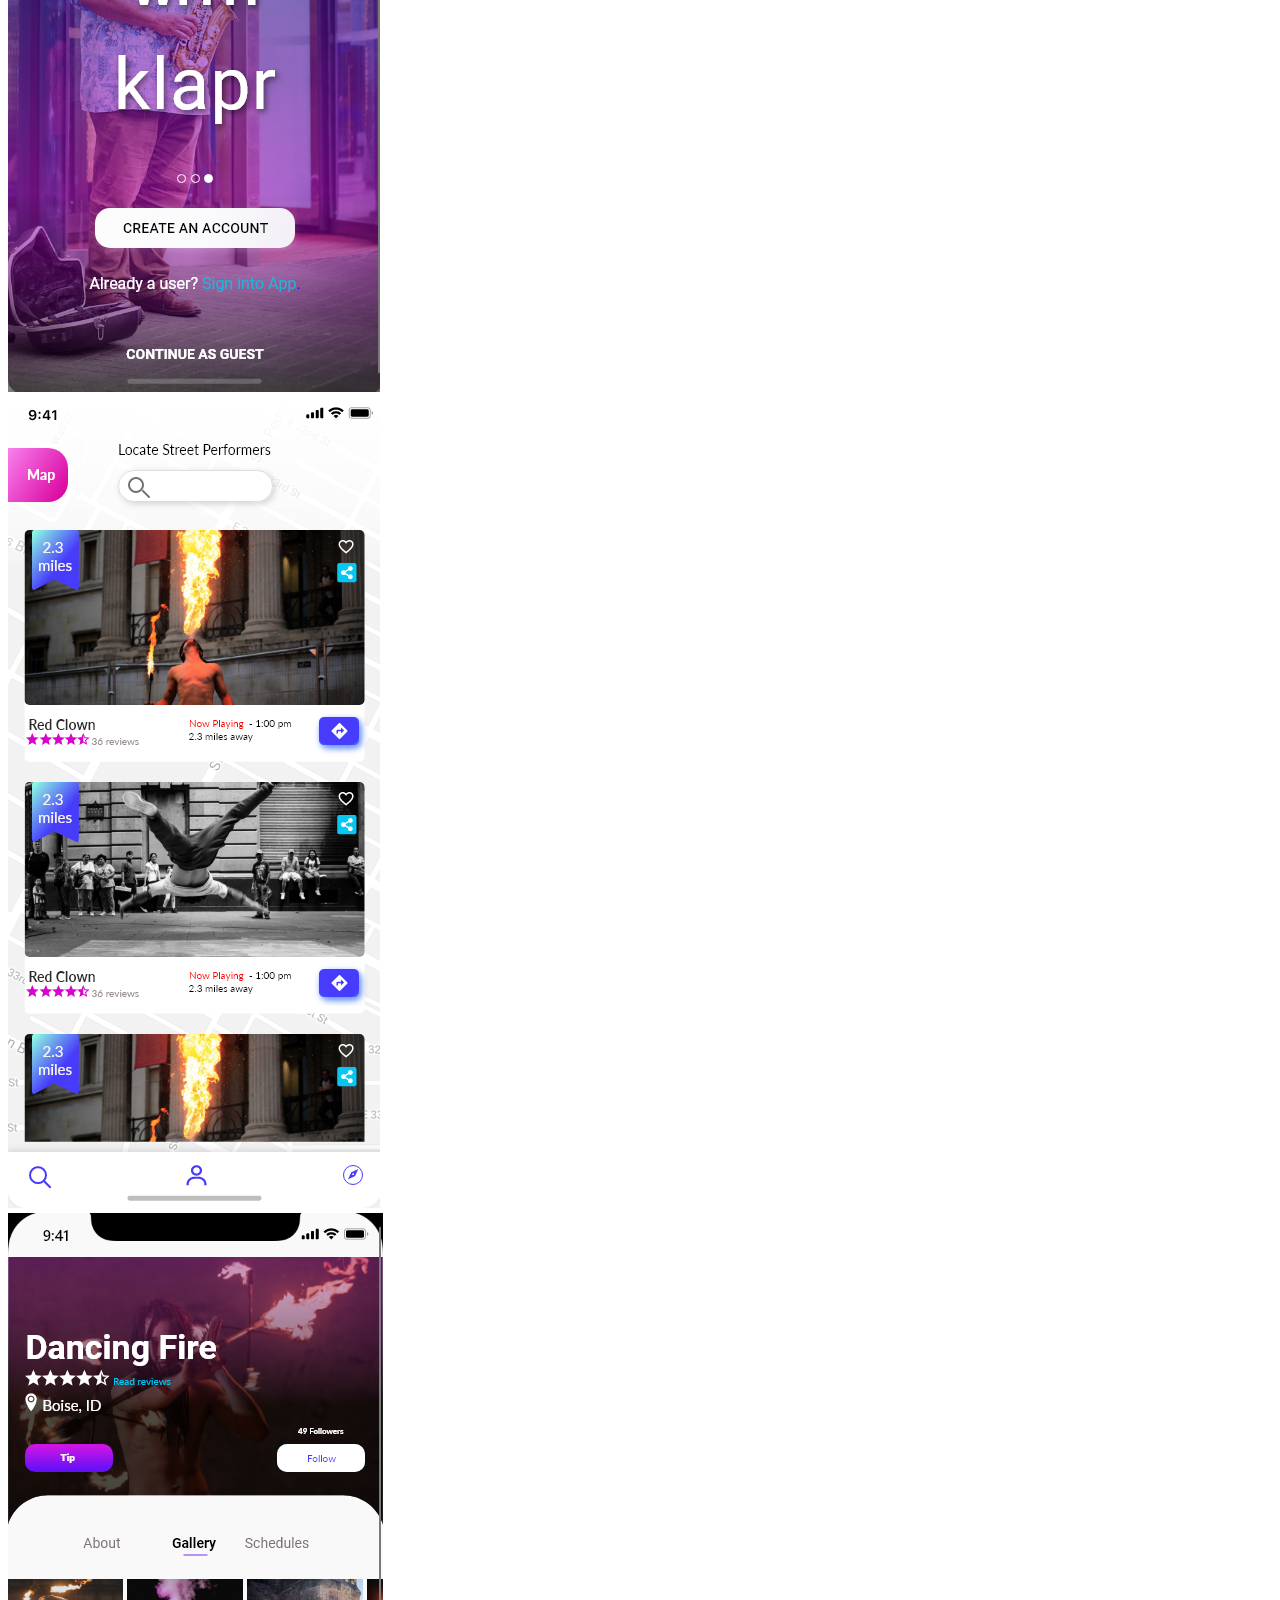
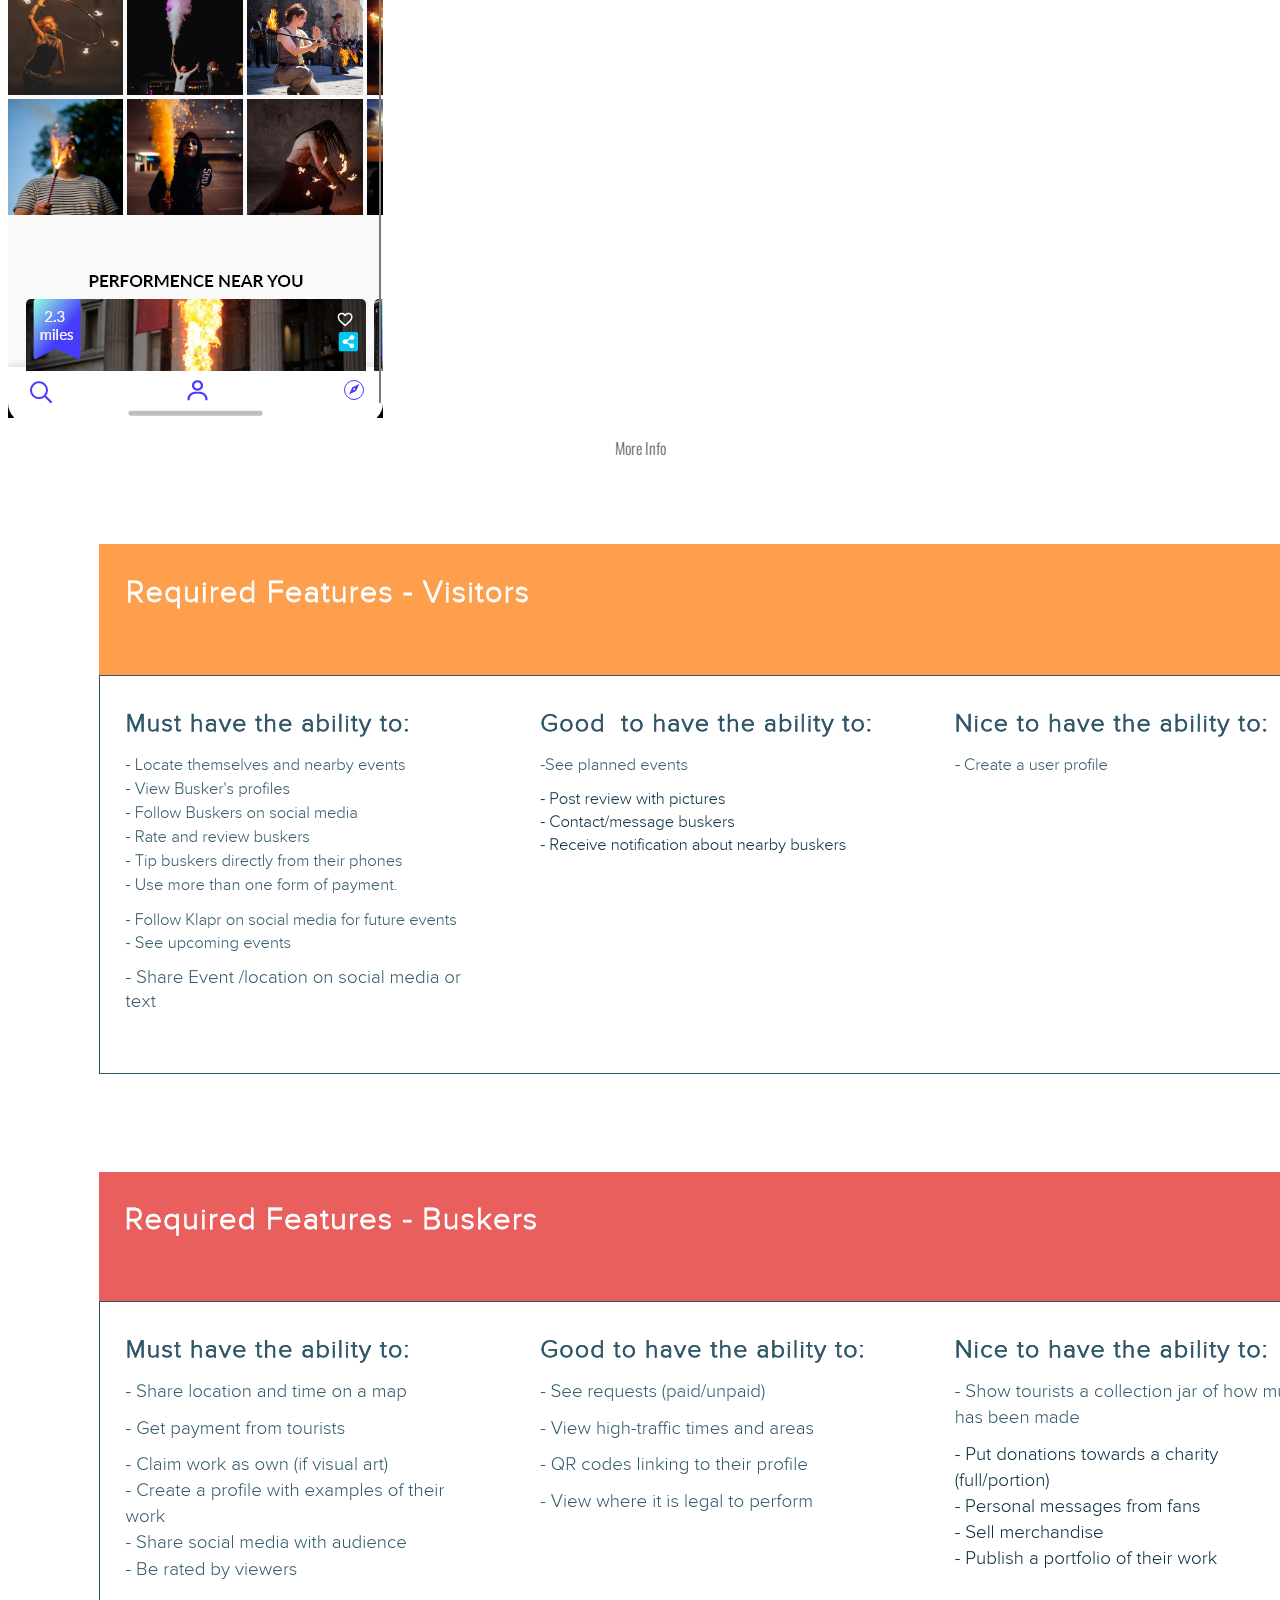
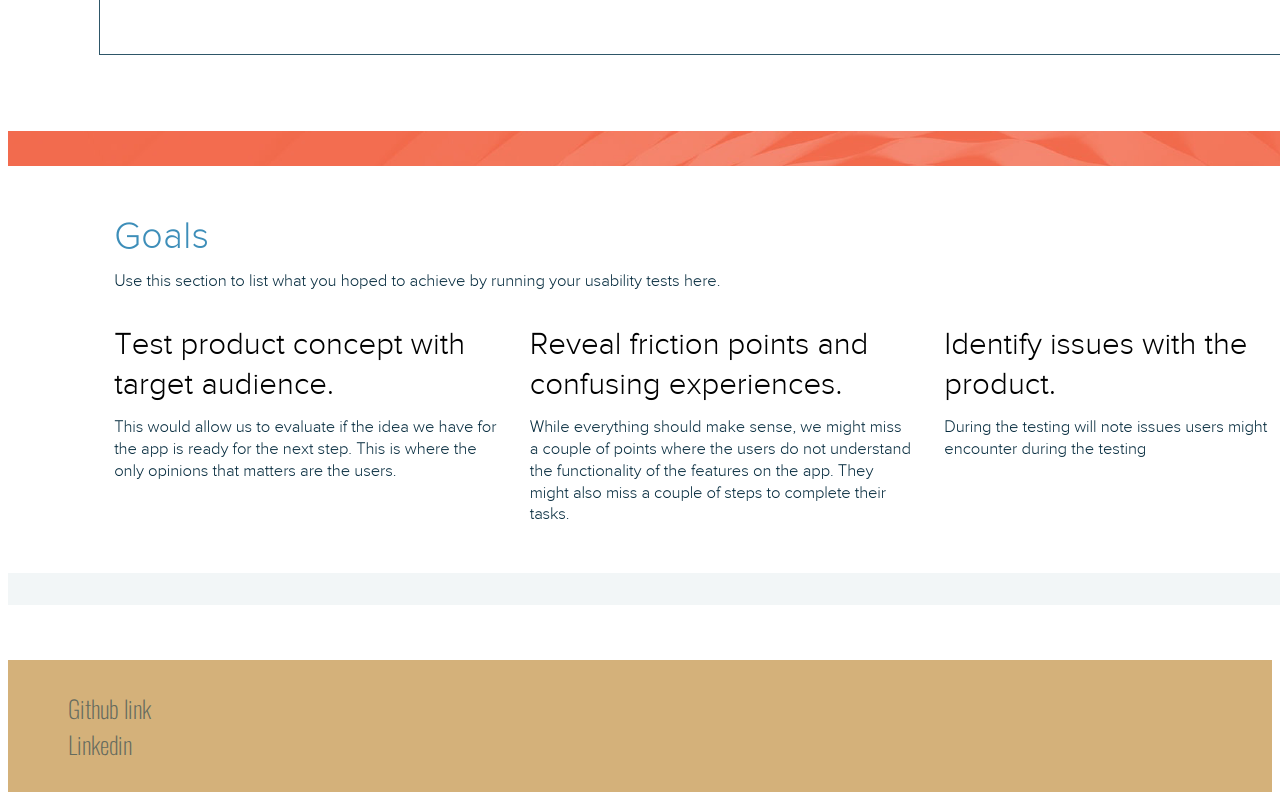
<file: UX.html>
<!doctype html>
<html lang="en">
  <head>
    <!-- Required meta tags -->
    <meta charset="utf-8">
    <meta name="viewport" content="width=device-width, initial-scale=1, shrink-to-fit=no">

    <!-- Bootstrap CSS -->
    <link rel="stylesheet" href="https://stackpath.bootstrapcdn.com/bootstrap/4.1.3/css/bootstrap.min.css" integrity="sha384-MCw98/SFnGE8fJT3GXwEOngsV7Zt27NXFoaoApmYm81iuXoPkFOJwJ8ERdknLPMO" crossorigin="anonymous">
    <link rel="stylesheet" href="style.css">
    <link rel="preconnect" href="https://fonts.gstatic.com">
    <link href="https://fonts.googleapis.com/css2?family=Oswald:wght@00300;500&display=swap" rel="stylesheet">
<!-- bootsrap navbar -->
  <title>Yardley.Design</title>
</head>
  <body>

    <div class="container-fluid">
      <div class="row align-items-center" style="padding: 30px 60px;background-color: #D4B17A;">
        <div class="logoA">
          <a class="logo1" href="home.html"style="color: #D4B17A;">YARDLEY</a>
        </div>

        <div class="logoB">
          <a class="logo2" href="home.html"style="color: #D4B17A;">design</a>
        </div>

        <div class="ml-auto">
          <div class="navBox">
            <a href="home.html"><span style="color:#EDEADF;">Home</span></br></a>
            <a href="UX.html"><span style="color:#D4B17A;">UX</span></br></a>
            <a href="skills.html"><span style="color:#A3C5D1;">Skills</span></br></a>
            <a href="bio.html"><span style="color:#ADB6BA">Bio</span></br></a>
          </div>
        </div>
      </div>
    </div>

    <div class="container-fluid">
      <div class="row justify-content-center" style="padding-bottom: 50px;">
        <div class="col-md-6">
          <p1 class="home">
            The problem </br></br></br>
            We were given the challenge to design an application that would help
            bring more people to real-world experiences, primarily street performers,
            and would ease the pains of cashless tips.
          </p1>

        </div>
      </div>
      <div class="row justify-content-center" style="padding-bottom: 80px;">
        <div class="col-md-6">
          <img src="images/kbusker.png" alt="Busker profile">
        </div>
        <div class="col-md-6">
          <img src="images/ktourist.png" alt="tourist profile">
        </div>
      </div>
      <h2 style="text-align: center;">
        Our Solution
      </h2>
      <div class="row justify-content-center" style="padding-bottom: 50px;">
        <div class="col-md-4">
          <img src="images/kintro.png" alt="Busker profile">
        </div>
        <div class="col-md-4">
          <img src="images/kmap.png" alt="Busker profile">
        </div>
        <div class="col-md-4">
          <img src="images/kgallery.png" alt="Busker profile">
        </div>
        <h2 style="text-align: center;">
          More Info
        </h2>
      </div>
      <div class="row justify-content-center" style="padding-bottom: 50px;">
        <div class="col-md-12">
          <img src="images/kfunction.png" alt="Busker profile">
        </div>
      </div>
      <div class="row justify-content-center" style="padding-bottom: 50px;">
        <div class="col-md-12">
          <img src="images/kgoals.png" alt="Busker profile">
        </div>
      </div>
    </div>

    <div class="row align-items-center justify-content-center text-center" style="padding: 30px 60px;background-color: #D4B17A;">
      <div class="col-sm-6" style="margin-bottom:0">
        <a href="https://github.com/Stringmaster4" class="bottom">Github link</a>
      </div>
      <div class="col-sm-6 text-center">
        <a href="https://www.linkedin.com/in/yardleykyle/" class="bottom">Linkedin</a>
      </div>
    </div>

    <!-- Optional JavaScript -->
    <!-- jQuery first, then Popper.js, then Bootstrap JS -->
    <script src="https://code.jquery.com/jquery-3.3.1.slim.min.js" integrity="sha384-q8i/X+965DzO0rT7abK41JStQIAqVgRVzpbzo5smXKp4YfRvH+8abtTE1Pi6jizo" crossorigin="anonymous"></script>
    <script src="https://cdnjs.cloudflare.com/ajax/libs/popper.js/1.14.3/umd/popper.min.js" integrity="sha384-ZMP7rVo3mIykV+2+9J3UJ46jBk0WLaUAdn689aCwoqbBJiSnjAK/l8WvCWPIPm49" crossorigin="anonymous"></script>
    <script src="https://stackpath.bootstrapcdn.com/bootstrap/4.1.3/js/bootstrap.min.js" integrity="sha384-ChfqqxuZUCnJSK3+MXmPNIyE6ZbWh2IMqE241rYiqJxyMiZ6OW/JmZQ5stwEULTy" crossorigin="anonymous"></script>
  </body>
</html>
</file>
<file: background.css>
html {
  background: url(images/AHset.jpg) no-repeat center center fixed;
  -webkit-background-size: cover;
  -moz-background-size: cover;
  -o-background-size: cover;
  background-size: cover;
}

body {
  font-family: 'Oswald', sans-serif;
}

#overbutton a {
  display: list-item;
  text-decoration: none;
  list-style-type: none;
  padding: 21px 15px 21px 15px;
  font-size: 2.8rem;
  font-weight: medium;
  border: 15px #EDEADF;
  color: #656B5E;
}

#overbutton a:hover {
  background-color: #A3C5D1;
}

#overbutton {
  position: absolute;
  top: 50%;
  left: 50%;
  text-align: center;
  transform: translate(-50%, -50%);
  background-color: #EDEADF;
  /*opacity: .8;*/
}
</file>
<file: style.css>
@import url('https://fonts.googleapis.com/css2?family=Oswald:wght@200;300;500&display=swap');

body {
  font-family: 'Oswald', sans-serif !important;
}

.logoA, .logoB {
  width: 300px;
  height: 300px;
  margin: 40px 5px 40px 5px;
  background-color: #656B5E;
  text-align: center;
}

.logoA {
  padding-top: 116px;
}

.logoB {
  padding-top: 100px;
}

a.logo1 {
  text-decoration: none;
  font-size: 2.8rem !important;
  font-weight: 500 !important;
  color: #EDEADF;
}

a.logo2 {
  text-decoration: none;
  font-size: 3.8rem !important;
  font-weight: 300 !important;
  color: #EDEADF;
}

h3.skill {
  font-size: 46px !important;
  font-weight: 200 !important;
  color: #656B5E !important;
}

h2.skill {
  font-size: 64px !important;
  font-weight: 200 !important;
  color: #656B5E !important;
}

h1 {
  font-size: 20px !important;
  font-weight: 300 !important;
  color: #656B5E !important;
}

h2 {
  font-size: 16px !important;
  font-weight: 300 !important;
  color: #656B5E !important;
}

h3 {
  font-size: 36px !important;
  font-weight: 300 !important;
  color: #656B5E !important;
}

p1 {
  font-size: 16px;
  font-weight: 200;
  color: #656B5E;
}

.navBox {
  float: right !important;
  width: 300px;
  height: 300px;
  background-color: #656B5E;
  text-align: center;
  font-size: 2.6rem !important;
  font-weight: 500 !important;
  padding-top: 16px;
  margin: 10px 10px 10px 10px;
}

a:hover {
  text-decoration: none;
}

p1.home {
  font-size: 2.2rem;
  font-weight: 200;
  color: #656B5E;
}

p2.home {
  font-size: 1.8rem;
  font-weight: 200;
  color: #656B5E;
}

a.bottom {
  text-decoration: none;
  font-size: 1.5rem;
  font-weight: 200;
  color: #656B5E;
}

a.orange {
  text-decoration: none;
  color: #656B5E;
  background-color: #D4B17A;
}

a.blue {
  text-decoration: none;
  color: #656B5E;
  background-color: #A3C5D1;
}

a.grey {
  text-decoration: none;
  color: #656B5E;
  background-color: #ADB6BA;
}

a.grey:hover, a.blue:hover, a.orange:hover {
  color: #EDEADF;
}
</file>
